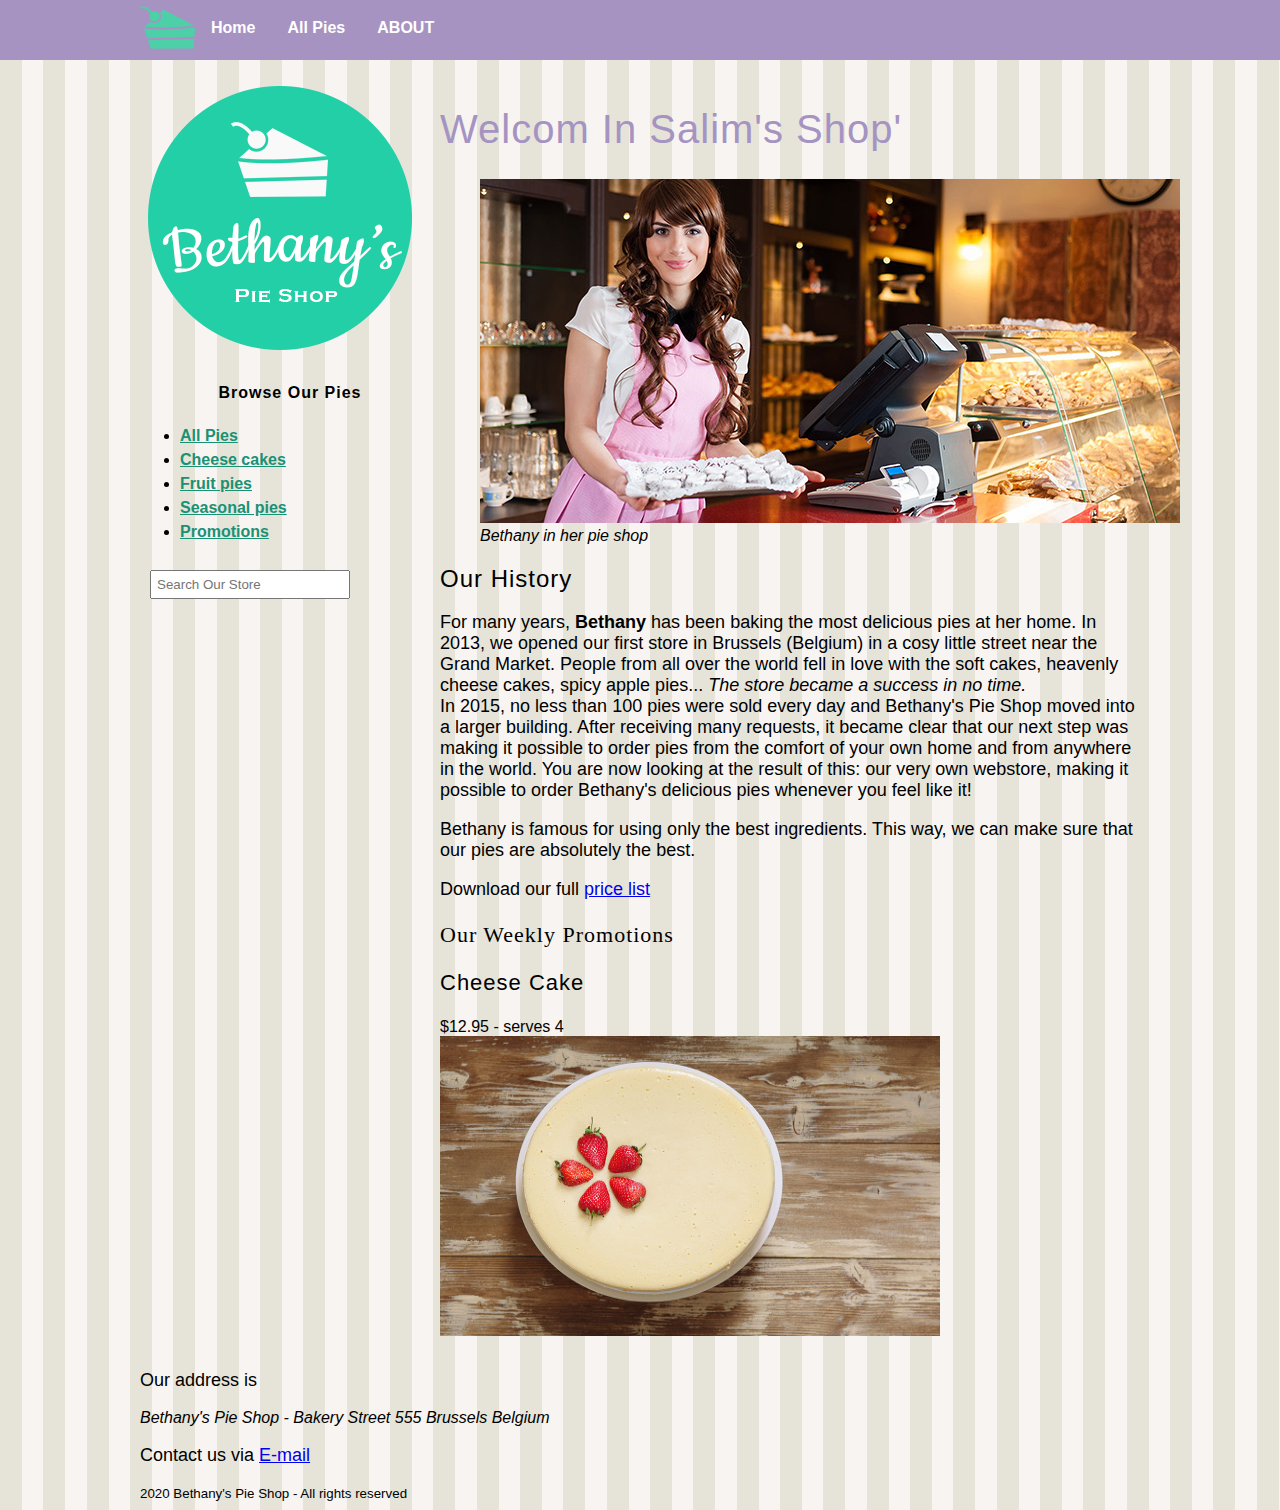
<file: index.html>
<!DOCTYPE html>
<html lang="en">

    <head>
        <meta charset="UTF-8">
        <meta name="description" content="store front for Salim Shop">
        <meta name="author" content="Salim Shop">
        <title>Salim Shop</title>
        <link rel="stylesheet" href="style.css">
        <link rel="icon" href="favicon.png" type="image/png">
    </head>

    <body>
        <header id="mainheader">
            <nav>
                <ul>
                    <li><img src="images/cake.svg" height="55" alt=""></li>
                    <li><a href="index.html">Home</a></li>
                    <li><a href="pieoverview.html">All Pies</a></li>
                    <li><a href="about.html">ABOUT</a></li>
                </ul>
            </nav>
        </header>

        <div id="maindiv">
            <aside id="leftmenu">
                <a href="index.html"><img src="images/bethanylogo.png"></a>
                <header>
                    <h4 align="center">Browse Our Pies</h4>
                </header>
                <ul>
                    <li><a href="pieoverview.html">All Pies</a></li>
                    <li><a href="cheesecakes.html">Cheese cakes</a></li>
                    <li><a href="fruitpies.html">Fruit pies</a></li>
                    <li><a href="seasonalpies.html">Seasonal pies</a></li>
                    <!-- <li><a href="#promos">Promotions</a></li> -->
                    <li><a href="promotions.html">Promotions</a></li>
                </ul>
                <input type="search" placeholder="Search Our Store" class="searchbox" id="">
            </aside>
            <main id="main">
                <article>
                    <header>
                        <h1 style="font-size: 40px; color: #a593c2;">Welcom In Salim's Shop'</h1>
                    </header>
                    <figure>
                        <img src="images/bethany.jpg" width="700" alt="">
                        <figcaption>Bethany in her pie shop</figcaption>
                    </figure>
                    <h2>Our history</h2>
                    <p>
                        For many years, <b>Bethany</b> has been baking the most delicious pies at her home. In 2013, we
                        opened our first
                        store in Brussels (Belgium) in a cosy little street near the Grand Market. People from all over
                        the
                        world fell
                        in love
                        with the soft cakes, heavenly cheese cakes, spicy apple pies... <i>The store became a success in
                            no
                            time.</i>
                        <br>In 2015, no less than 100 pies were sold every day and Bethany's Pie Shop moved into a
                        larger
                        building.
                        After receiving many requests, it became clear that our next step was making it possible to
                        order
                        pies from the
                        comfort of your own home and from anywhere in the world. You are now looking at the result of
                        this:
                        our very own
                        webstore, making it possible to order Bethany's delicious pies whenever you feel like it!
                    </p>
                    <p>
                        Bethany is famous for using only the best ingredients. This way, we can make sure
                        that our pies are absolutely the best.
                    </p>

                    <p>Download our full <a href="downloads/Price list.zip">price list</a></p>

                </article>
                <section id="promos">
                    <h3 style="font-family: verdana;">Our Weekly Promotions</h3>
                    <h3>Cheese Cake</h3>
                    $12.95 - serves 4 <br>
                    <img src="cheesecake.jpg" alt="cheesecake" width="500" height="300">

                </section>
            </main>
            <footer>
                <p>Our address is
                <address>Bethany's Pie Shop - Bakery Street 555 Brussels Belgium</address>
                </p>
                <p>Contact us via <a href="mailto:salemsayed981@gmail.com">E-mail</a></p>
                <small>2020 Bethany's Pie Shop - All rights reserved</small>
            </footer>
        </div>
    </body>

</html>
</file>
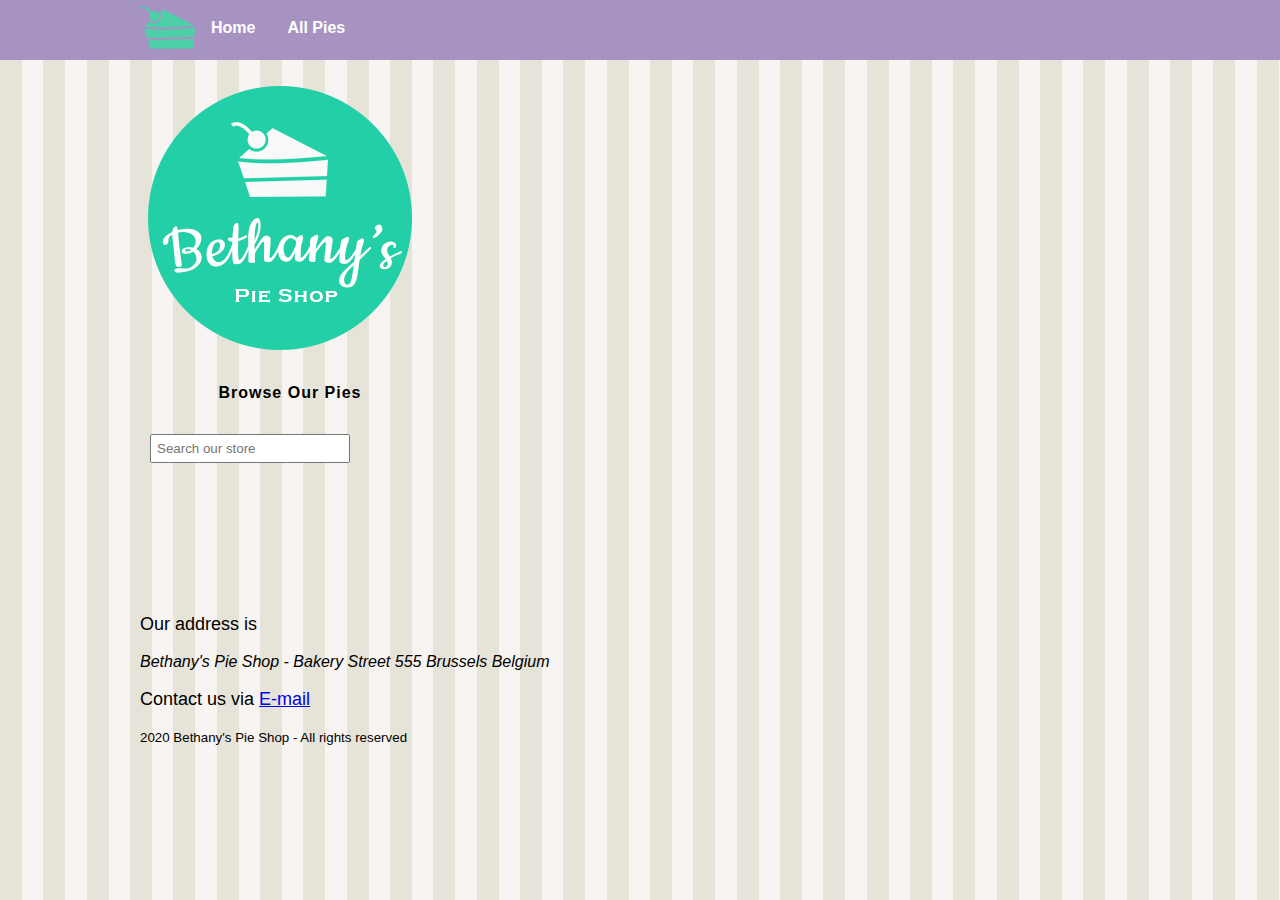
<file: about.html>
<!DOCTYPE html>

<html>

<head>
    <meta charset="utf-8">
    <!-- <meta name='referrer' content='no-referrer' /> -->
    <meta name="referrer" content="origin" />

    <title>Welcome to Bethany' Pie Shop!</title>
    <meta name="author" content="Bethany's Pie Shop">
    <meta name="description" content="Store front for Bethany's Pie Shop">
    <meta name="viewport" content="width=device-width, initial-scale=1">
    <link rel="icon" type="image/png" href="favicon.png">

    <link rel="stylesheet" href="style.css">
</head>

<body>
    <header id="mainheader">
        <nav>
            <ul>
                <li><img src="images/cake.svg" height="55" alt=""></li>
                <li><a href="index.html">Home</a></li>
                <li><a href="pieoverview.html">All Pies</a></li>
            </ul>
        </nav>
    </header>

    <div style="width:1000px;margin-left: auto;margin-right: auto;">
        <aside id="leftmenu">
            <a href="index.html"><img src="images/bethanylogo.png"></a>
            <header>
                <h4 style="text-align: center;">Browse our pies</h4>
            </header>
            <input type="search" class="searchbox" placeholder="Search our store" />

        </aside>

        <main id="main">
            <article>
                <iframe width="700" height="500" src="https://www.youtube.com/embed/xzstjbW53BI"
                    title="YouTube video player" frameborder="0"
                    allow="accelerometer; autoplay; clipboard-write; encrypted-media; gyroscope; picture-in-picture"
                    allowfullscreen></iframe>
            </article>
        </main>

        <footer>
            <p>Our address is
            <address>Bethany's Pie Shop - Bakery Street 555 Brussels Belgium</address>
            </p>
            <p>Contact us via <a href="mailto:salemsayed981@gmail.com">E-mail</a></p>
            <small>2020 Bethany's Pie Shop - All rights reserved</small>
        </footer>
    </div>

</body>

</html>
</file>
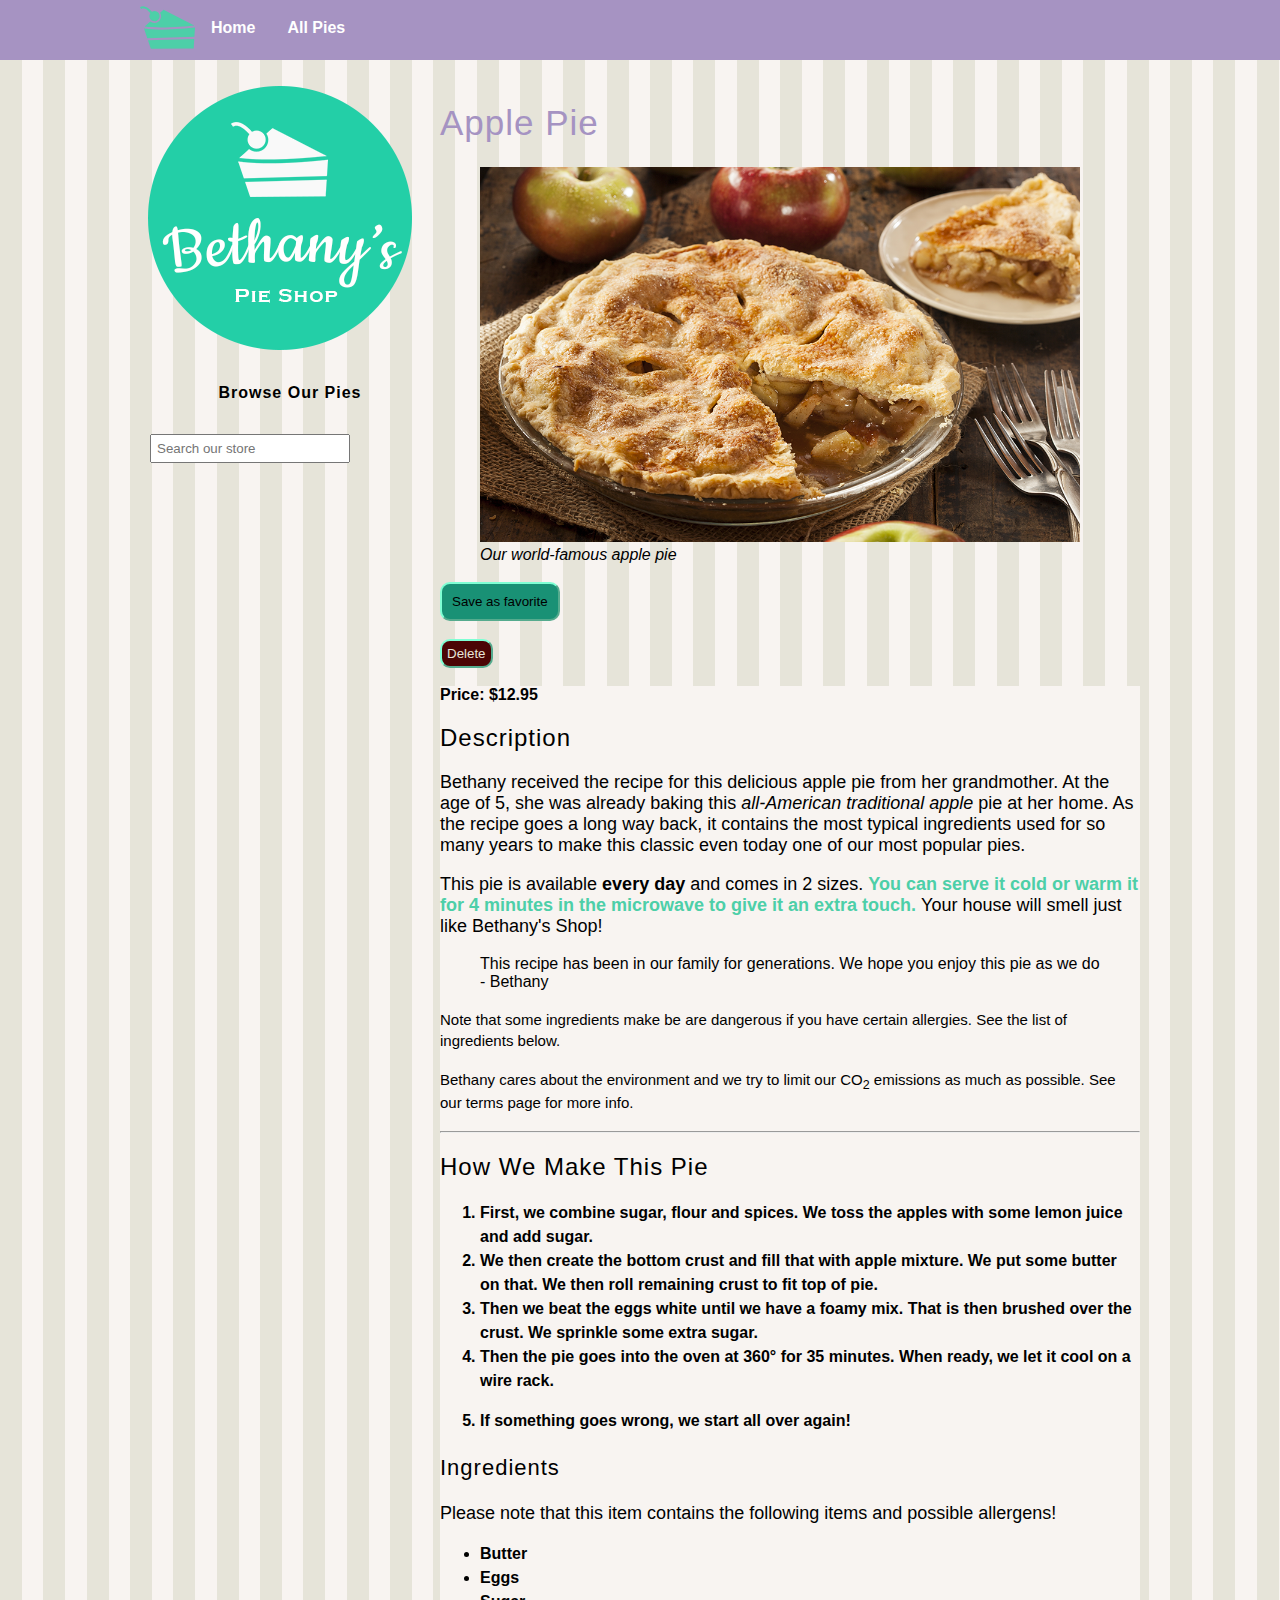
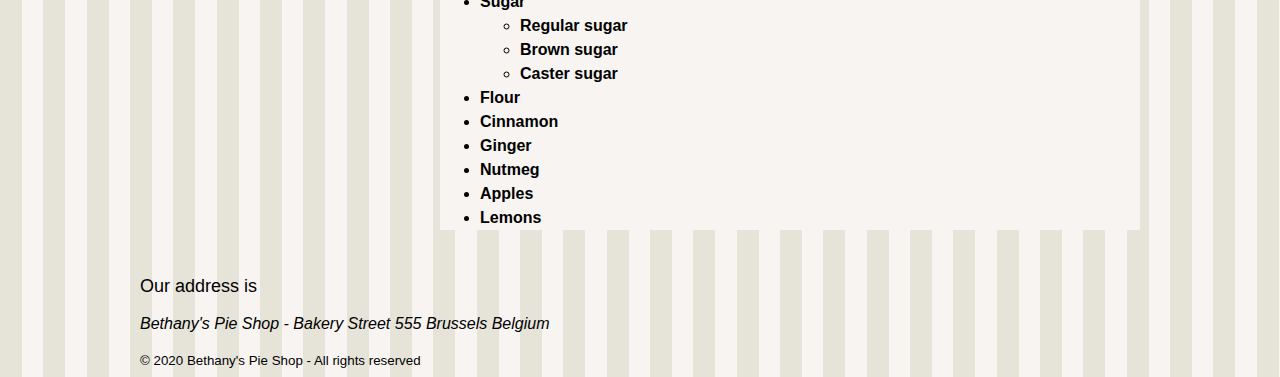
<file: applepie.html>
<!DOCTYPE html>

<html>

<head>
    <meta charset="utf-8">
    <title>Welcome to Bethany' Pie Shop!</title>
    <meta name="author" content="Bethany's Pie Shop">
    <meta name="description" content="Store front for Bethany's Pie Shop">
    <meta name="viewport" content="width=device-width, initial-scale=1">
    <link rel="icon" type="image/png" href="favicon.png">

    <link rel="stylesheet" href="style.css">
    <script>
        // local Storage  
        //setItem(key,value);
        //getItem(key);
        //removeItem(key);

        function save() {
            localStorage.setItem('applepie', true)

        }
        function del() {
            var del = document.getElementById("del")
            if (window.localStorage) {
                var storage = window.localStorage

                if (storage.getItem('applepie') == 'true') {
                    localStorage.removeItem('applepie')

                }
                else {
                    del.innerHTML = 'Apple pie is not one of your favorite'
                    favorite.innerHTML = ''
                }
            }


        }
        window.onclick = function () {
            var favorite = document.getElementById("favorite")
            var del = document.getElementById("del")
            var storage = window.localStorage

            if (storage.getItem('applepie') == 'true') {
                favorite.innerHTML = 'Apple pie is one of your favorite'
                del.innerHTML = ''
            }
        }
        window.onload = function () {
            var favorite = document.getElementById("favorite")
            var del = document.getElementById("del")
            var storage = window.localStorage

            if (storage.getItem('applepie') == 'true') {
                favorite.innerHTML = 'Apple pie is one of your favorite'
                del.innerHTML = ''
            }
        }
    </script>
</head>

<body>
    <header id="mainheader">
        <nav>
            <ul>
                <li><img src="images/cake.svg" height="55" alt=""></li>
                <li><a href="index.html">Home</a></li>
                <li><a href="pieoverview.html">All Pies</a></li>
            </ul>
        </nav>
    </header>

    <div style="width:1000px;margin-left: auto;margin-right: auto;">
        <aside id="leftmenu">
            <a href="index.html"><img src="images/bethanylogo.png"></a>
            <header>
                <h4 style="text-align: center;">Browse our pies</h4>
            </header>
            <input type="search" class="searchbox" placeholder="Search our store" />

        </aside>

        <main id="main">
            <article>
                <header>
                    <h1 style="font-size:35px;color:#a593c2">Apple pie</h1>
                </header>
                <figure>
                    <a href="images/products/applepie.jpg" target="_blank">
                        <img src="images/products/applepie.jpg" width="600" alt="Apple pie" /></a>
                    <figcaption>Our world-famous apple pie</figcaption>
                </figure>
                <p>
                    <button onclick="save()" type="button" id="prime">Save as favorite</button>
                    <span id="favorite"></span>
                </p>
                <p>
                    <button onclick="del()" type="button" id="delBtn">Delete</button>
                    <span id="del" style="color: red;"></span>
                </p>

                <div style="background-color:#f8f4f1;">
                    <strong>Price: $12.95</strong>
                    <h2>Description</h2>
                    <p>
                        Bethany received the recipe for this delicious apple pie from her grandmother. At the age of
                        5,
                        she
                        was
                        already baking this <em>all-American traditional apple</em> pie at her home.
                        As the recipe goes a long way back, it contains the most typical ingredients used for so
                        many
                        years
                        to
                        make this classic even today one of our most popular pies.
                    </p>
                    <p>
                        This pie is available <strong>every day</strong> and comes in 2 sizes. <span
                            style="color:#4dcfa8; font-weight:bold ;">You can serve it cold or warm it for 4 minutes
                            in
                            the microwave to give it an extra touch. </span>Your house will smell just like
                        Bethany's
                        Shop!
                    </p>
                    <p>
                    <blockquote>
                        This recipe has been in our family for generations. We hope you enjoy this pie as we do -
                        Bethany
                    </blockquote>
                    </p>

                    <p><small>Note that some ingredients make be are dangerous if you have certain allergies. See
                            the
                            list
                            of ingredients below.</small></p>
                    <p><small>Bethany cares about the environment and we try to limit our CO<sub>2</sub> emissions
                            as
                            much
                            as possible. See our terms page for more info.</small></p>
                    <hr>

                    <h2>How we make this pie</h2>
                    <ol>
                        <li>
                            First, we combine sugar, flour and spices. We toss the apples with some lemon juice and
                            add
                            sugar.
                        </li>
                        <li>We then create the bottom crust and fill that with apple mixture. We put some butter on
                            that. We
                            then roll remaining crust to fit top of pie.
                        </li>
                        <li>Then we beat the eggs white until we have a foamy mix. That is then brushed over the
                            crust.
                            We
                            sprinkle some extra sugar.
                        </li>
                        <li>Then the pie goes into the oven at 360° for 35 minutes. When ready, we let it cool on a
                            wire
                            rack.
                        </li>
                    </ol>

                    <ol start=5>
                        <li>If something goes wrong, we start all over again!</li>
                    </ol>

                    <h3>Ingredients</h3>
                    <p>Please note that this item contains the following items and possible allergens!</p>
                    <ul>
                        <li>Butter</li>
                        <li>Eggs</li>
                        <li>Sugar</li>
                        <ul>
                            <li>Regular sugar</li>
                            <li>Brown sugar</li>
                            <li>Caster sugar</li>
                        </ul>
                        <li>Flour</li>
                        <li>Cinnamon</li>
                        <li>Ginger</li>
                        <li>Nutmeg</li>
                        <li>Apples</li>
                        <li>Lemons</li>
                    </ul>
                </div>


            </article>


        </main>

        <footer>
            <p>Our address is
            <address>Bethany's Pie Shop - Bakery Street 555 Brussels Belgium</address>
            </p>
            <small>&copy; 2020 Bethany's Pie Shop - All rights reserved</small>
        </footer>
    </div>

</body>

</html>
</file>
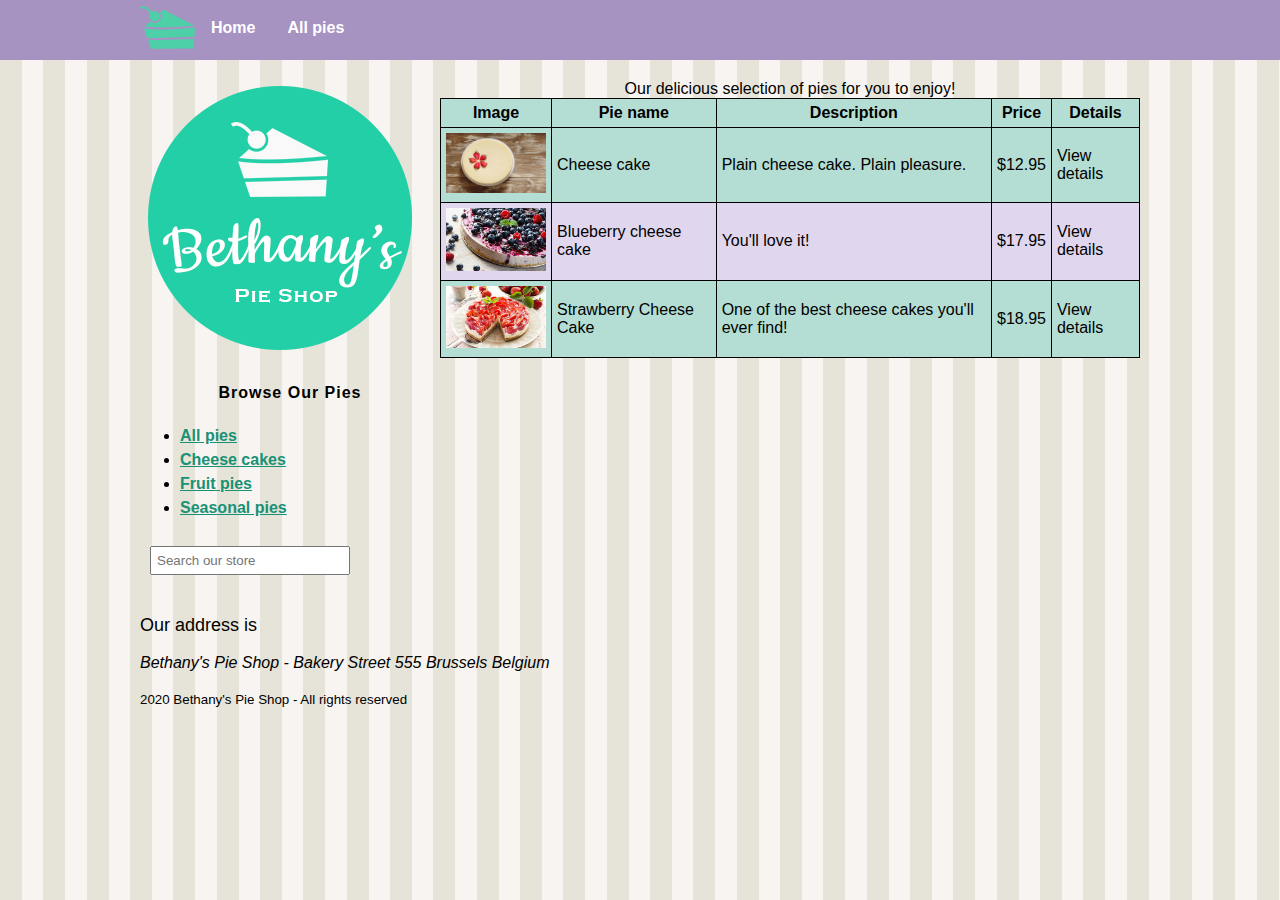
<file: cheesecakes.html>
<!DOCTYPE html>

<html>

<head>
    <meta charset="utf-8">
    <title>Welcome to Bethany' Pie Shop!</title>
    <meta name="author" content="Bethany's Pie Shop">
    <meta name="description" content="Store front for Bethany's Pie Shop">
    <meta name="viewport" content="width=device-width, initial-scale=1">
    <link rel="icon" type="image/png" href="favicon.png">
    <link rel="stylesheet" href="style.css">

   
</head>

<body>
    <header id="mainheader">
        <nav>
            <ul>
                <li><img src="images/cake.svg" height="55" /></li>
                <li><a href="index.html">Home</a></li>
                <li><a href="pieoverview.html">All pies</a></li>
            </ul>
        </nav>
    </header>

    <div style="width:1000px;margin-left: auto;margin-right: auto;">
        <aside id="leftmenu">
            <a href="index.html"><img src="images/bethanylogo.png" /></a>
            <header>
                <h4 style="text-align: center;">Browse our pies</h4>
            </header>
            <ul>
                <li><a href="pieoverview.html">All pies</a></li>
                <li><a href="cheesecakes.html">Cheese cakes</a></li>
                <li><a href="fruitpies.html">Fruit pies</a></li>
                <li><a href="seasonalpies.html">Seasonal pies</a></li>
            </ul>
            <input type="search" class="searchbox" placeholder="Search our store" />

        </aside>
        <main id="main">
            <table >
                <caption>
                    Our delicious selection of pies for you to enjoy!
                </caption>
                <thead>
                    <tr>
                        <th>Image</th>
                        <th>Pie name</th>
                        <th>Description</th>
                        <th>Price</th>
                        <th>Details</th>
                    </tr>
                </thead>
                <tbody>
                    <tr>
                        <td><img src="images/products/cheesecakesmall.jpg" width="100"></td>
                        <td>Cheese cake</td>
                        <td>Plain cheese cake. Plain pleasure.</td>
                        <td>$12.95</td>
                        <td>View details</td>
                    </tr>
                    <tr>
                        <td><img src="images/products/blueberrycheesecakesmall.jpg" width="100"></td>
                        <td>Blueberry cheese cake</td>
                        <td>You'll love it!</td>
                        <td>$17.95</td>
                        <td>View details</td>
                    </tr>
                    <tr>
                        <td><img src="images/products/strawberrycheesecakesmall.jpg" width="100"></td>
                        <td>Strawberry Cheese Cake</td>
                        <td>One of the best cheese cakes you'll ever find!</td>
                        <td>$18.95</td>
                        <td>View details</td>
                    </tr>
                </tbody>
            </table>

          
        </main>
        <footer>
            <p>Our address is <address>Bethany's Pie Shop - Bakery Street 555 Brussels Belgium</address>
            </p>
            <small>2020 Bethany's Pie Shop - All rights reserved</small>
        </footer>
    </div>

</body>

</html>
</file>
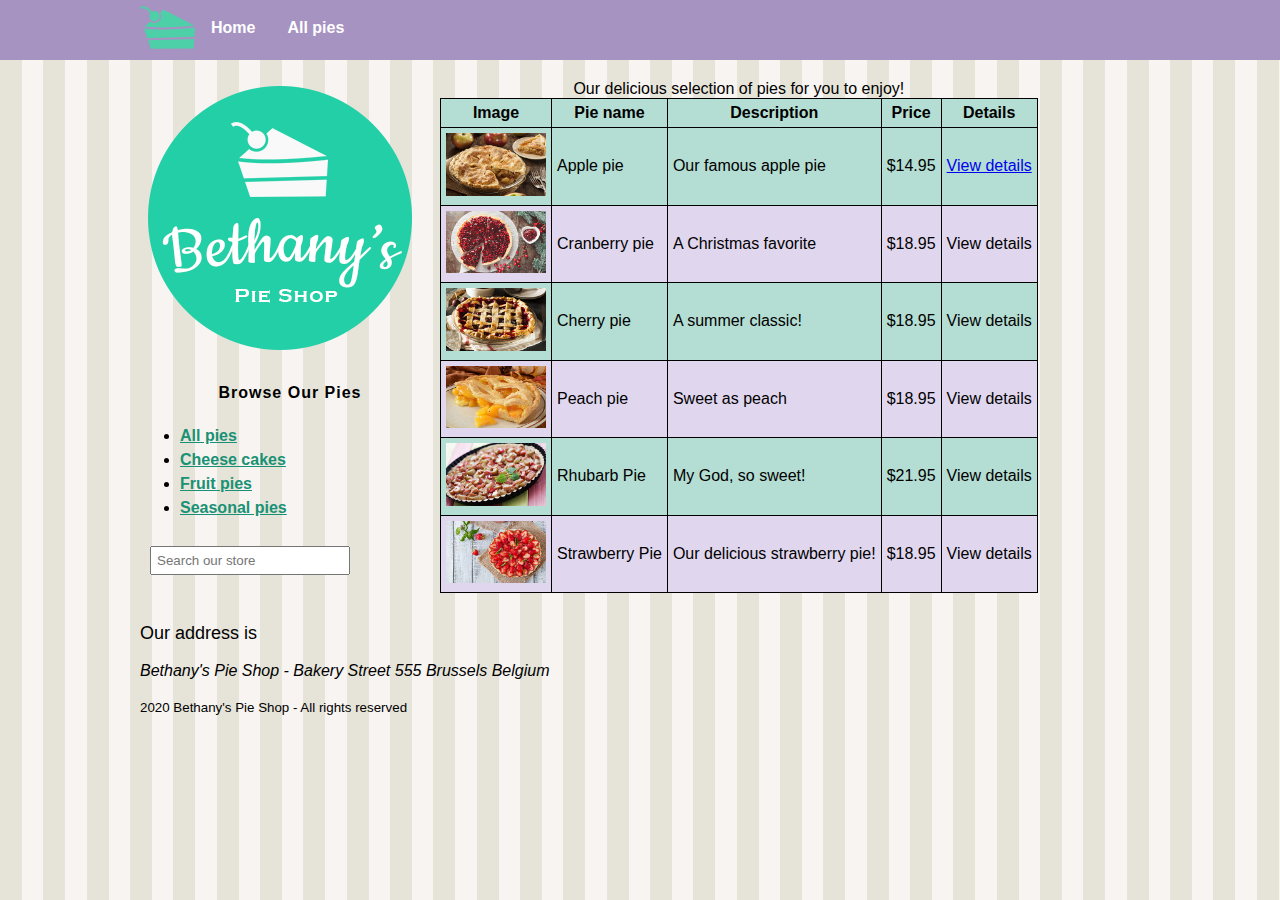
<file: fruitpies.html>
<!DOCTYPE html>

<html>

<head>
    <meta charset="utf-8">
    <title>Welcome to Bethany' Pie Shop!</title>
    <meta name="author" content="Bethany's Pie Shop">
    <meta name="description" content="Store front for Bethany's Pie Shop">
    <meta name="viewport" content="width=device-width, initial-scale=1">
    <link rel="icon" type="image/png" href="favicon.png">
    <link rel="stylesheet" href="style.css">
   
    
</head>

<body>
    <header id="mainheader">
        <nav>
            <ul>
                <li><img src="images/cake.svg" height="55" /></li>
                <li><a href="index.html">Home</a></li>
                <li><a href="pieoverview.html">All pies</a></li>
            </ul>
        </nav>
    </header>

    <div style="width:1000px;margin-left: auto;margin-right: auto;">
        <aside id="leftmenu">
            <a href="index.html"><img src="images/bethanylogo.png" /></a>
            <header>
                <h4 style="text-align: center;">Browse our pies</h4>
            </header>
            <ul>
                <li><a href="pieoverview.html">All pies</a></li>
                <li><a href="cheesecakes.html">Cheese cakes</a></li>
                <li><a href="fruitpies.html">Fruit pies</a></li>
                <li><a href="seasonalpies.html">Seasonal pies</a></li>
            </ul>
            <input type="search" class="searchbox" placeholder="Search our store" />

        </aside>
        <main id="main">
            <table >
                <caption>
                    Our delicious selection of pies for you to enjoy!
                </caption>
                <thead>
                    <tr>
                        <th>Image</th>
                        <th>Pie name</th>
                        <th>Description</th>
                        <th>Price</th>
                        <th>Details</th>
                    </tr>
                </thead>
                <tbody>
                    <tr>
                        <td><img src="images/products/applepiesmall.jpg" width="100"></td>
                        <td>Apple pie</td>
                        <td>Our famous apple pie</td>
                        <td>$14.95</td>
                        <td><a href="applepie.html" target="_blank">View details</a></td>
                    </tr>
                    <tr>
                        <td><img src="images/products/cranberrypiesmall.jpg" width="100"></td>
                        <td>Cranberry pie</td>
                        <td>A Christmas favorite</td>
                        <td>$18.95</td>
                        <td>View details</td>
                    </tr>
                    <tr>
                        <td><img src="images/products/cherrypiesmall.jpg" width="100"></td>
                        <td>Cherry pie</td>
                        <td>A summer classic!</td>
                        <td>$18.95</td>
                        <td>View details</td>
                    </tr>
                    <tr>
                        <td><img src="images/products/peachpiesmall.jpg" width="100"></td>
                        <td>Peach pie</td>
                        <td>Sweet as peach</td>
                        <td>$18.95</td>
                        <td>View details</td>
                    </tr>
                    <tr>
                        <td><img src="images/products/rhubarbpiesmall.jpg" width="100"></td>
                        <td>Rhubarb Pie</td>
                        <td>My God, so sweet!</td>
                        <td>$21.95</td>
                        <td>View details</td>
                    </tr>
                    <tr>
                        <td><img src="images/products/strawberrypiesmall.jpg" width="100"></td>
                        <td>Strawberry Pie</td>
                        <td>Our delicious strawberry pie!</td>
                        <td>$18.95</td>
                        <td>View details</td>
                    </tr>
                </tbody>
            </table>

          
        </main>
        <footer>
            <p>Our address is <address>Bethany's Pie Shop - Bakery Street 555 Brussels Belgium</address>
            </p>
            <small>2020 Bethany's Pie Shop - All rights reserved</small>
        </footer>
    </div>

</body>

</html>
</file>
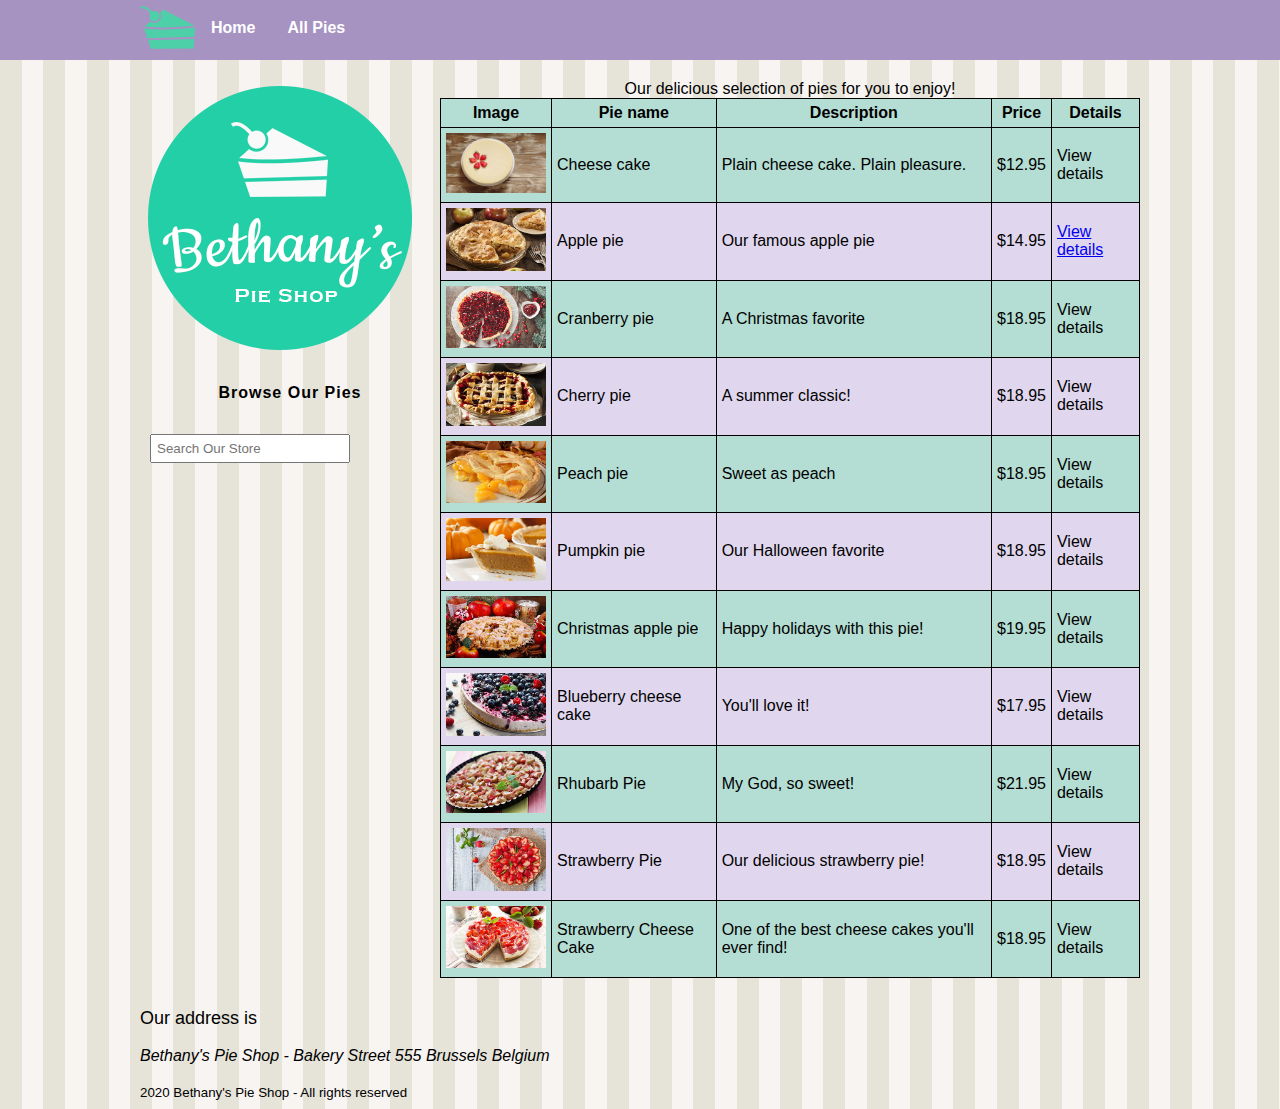
<file: pieoverview.html>
<!DOCTYPE html>
<html lang="en">

    <head>
        <meta charset="UTF-8">
        <meta name="description" content="store front for Salim Shop">
        <meta name="author" content="Salim Shop">
        <title>Salim Shop</title>
        <link rel="stylesheet" href="style.css">
        <link rel="icon" href="favicon.png" type="image/png">
    </head>

    <body>
        <header id="mainheader">
            <nav>

                <ul>
                    <li><img src="images/cake.svg" height="55" alt=""></li>
                    <li><a href="index.html">Home</a></li>
                    <li><a href="pieoverview.html">All Pies</a></li>
                </ul>
            </nav>
        </header>

        <div id="maindiv">
            <aside id="leftmenu">
                <a href="index.html"><img src="images/bethanylogo.png" title="Home" /></a>
                <header>
                    <h4 align="center">Browse Our Pies</h4>
                </header>
                <input type="search" placeholder="Search Our Store" class="searchbox" id="">
            </aside>

            <main id="main">
                <table>
                    <caption>
                        Our delicious selection of pies for you to enjoy!
                    </caption>
                    <thead>
                        <tr>
                            <th>Image</th>
                            <th>Pie name</th>
                            <th>Description</th>
                            <th>Price</th>
                            <th>Details</th>
                        </tr>
                    </thead>
                    <tbody>
                        <tr>
                            <td><img src="images/products/cheesecakesmall.jpg" width="100"></td>
                            <td>Cheese cake</td>
                            <td>Plain cheese cake. Plain pleasure.</td>
                            <td>$12.95</td>
                            <td>View details</td>
                        </tr>
                        <tr>
                            <td><img src="images/products/applepiesmall.jpg" width="100"></td>
                            <td>Apple pie</td>
                            <td>Our famous apple pie</td>
                            <td>$14.95</td>
                            <td><a href="applepie.html">View details</a></td>
                        </tr>
                        <tr>
                            <td><img src="images/products/cranberrypiesmall.jpg" width="100"></td>
                            <td>Cranberry pie</td>
                            <td>A Christmas favorite</td>
                            <td>$18.95</td>
                            <td>View details</td>
                        </tr>
                        <tr>
                            <td><img src="images/products/cherrypiesmall.jpg" width="100"></td>
                            <td>Cherry pie</td>
                            <td>A summer classic!</td>
                            <td>$18.95</td>
                            <td>View details</td>
                        </tr>
                        <tr>
                            <td><img src="images/products/peachpiesmall.jpg" width="100"></td>
                            <td>Peach pie</td>
                            <td>Sweet as peach</td>
                            <td>$18.95</td>
                            <td>View details</td>
                        </tr>
                        <tr>
                            <td><img src="images/products/pumpkinpiesmall.jpg" width="100"></td>
                            <td>Pumpkin pie</td>
                            <td>Our Halloween favorite</td>
                            <td>$18.95</td>
                            <td>View details</td>
                        </tr>
                        <tr>
                            <td><img src="images/products/christmasapplepiesmall.jpg" width="100"></td>
                            <td>Christmas apple pie</td>
                            <td>Happy holidays with this pie!</td>
                            <td>$19.95</td>
                            <td>View details</td>
                        </tr>
                        <tr>
                            <td><img src="images/products/blueberrycheesecakesmall.jpg" width="100"></td>
                            <td>Blueberry cheese cake</td>
                            <td>You'll love it!</td>
                            <td>$17.95</td>
                            <td>View details</td>
                        </tr>
                        <tr>
                            <td><img src="images/products/rhubarbpiesmall.jpg" width="100"></td>
                            <td>Rhubarb Pie</td>
                            <td>My God, so sweet!</td>
                            <td>$21.95</td>
                            <td>View details</td>
                        </tr>
                        <tr>
                            <td><img src="images/products/strawberrypiesmall.jpg" width="100"></td>
                            <td>Strawberry Pie</td>
                            <td>Our delicious strawberry pie!</td>
                            <td>$18.95</td>
                            <td>View details</td>
                        </tr>
                        <tr>
                            <td><img src="images/products/strawberrycheesecakesmall.jpg" width="100"></td>
                            <td>Strawberry Cheese Cake</td>
                            <td>One of the best cheese cakes you'll ever find!</td>
                            <td>$18.95</td>
                            <td>View details</td>
                        </tr>
                    </tbody>

                </table>
            </main>
            <footer>
                <p>Our address is
                <address>Bethany's Pie Shop - Bakery Street 555 Brussels Belgium</address>
                </p>
                <small>2020 Bethany's Pie Shop - All rights reserved</small>
            </footer>
        </div>


    </body>

</html>
</file>
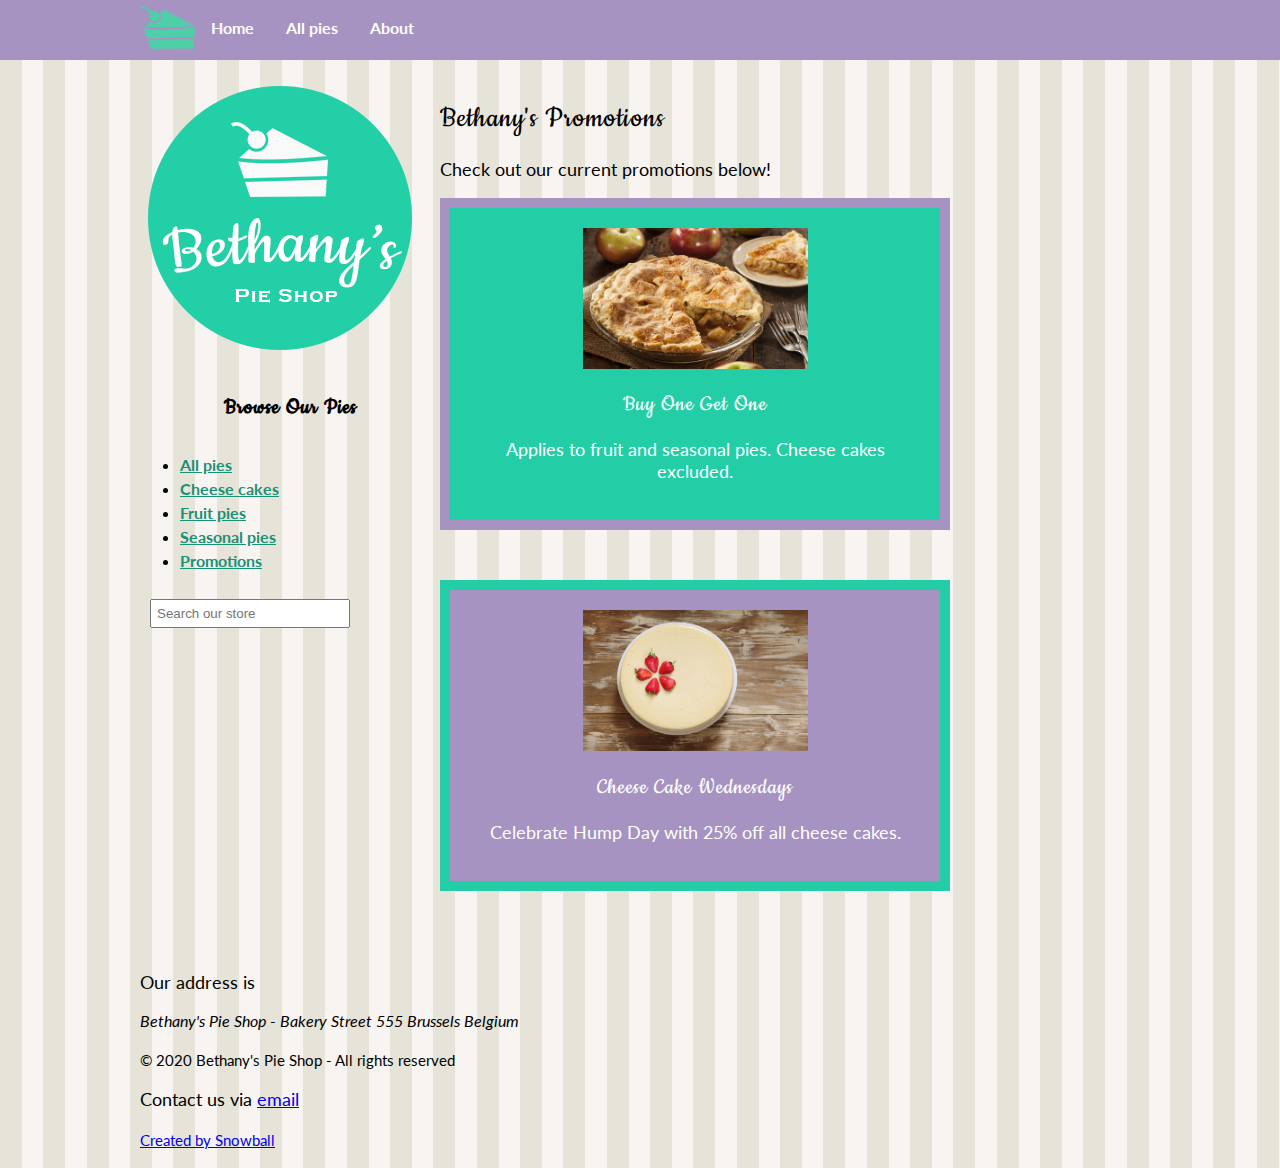
<file: promotions.html>
<!DOCTYPE html>
<html>

    <head>
        <meta charset="utf-8">
        <title>Bethany's Promotions</title>
        <meta name="author" content="Bethany's Pie Shop">
        <meta name="description" content="Store front for Bethany's Pie Shop">
        <meta name="viewport" content="width=device-width, initial-scale=1">
        <link rel="icon" type="image/png" href="favicon.png">
        <link href="https://fonts.googleapis.com/css2?family=Cookie&family=Lato:ital@0;1&display=swap" rel="stylesheet">
        <link rel="stylesheet" type="text/css" href="style.css">
    </head>

    <body>
        <header id="mainheader">
            <nav>
                <ul>
                    <li><img src="images/cake.svg" height="55" /></li>
                    <li><a href="index.html">Home</a></li>
                    <li><a href="pieoverview.html">All pies</a></li>
                    <li><a href="about.html">About</a></li>
                </ul>
            </nav>
        </header>
        <div style="width:1000px;margin-left: auto;margin-right: auto;">
            <aside id="leftmenu">
                <a href="index.html"><img src="images/bethanylogo.png" /></a>

                <header>
                    <h4 id="sidebar-heading">Browse our pies</h4>
                </header>
                <ul>
                    <li><a href="pieoverview.html">All pies</a></li>
                    <li><a href="cheesecakes.html">Cheese cakes</a></li>
                    <li><a href="fruitpies.html">Fruit pies</a></li>
                    <li><a href="seasonalpies.html">Seasonal pies</a></li>
                    <li><a href="#promos">Promotions</a></li>
                </ul>

                <input type="search" class="searchbox" placeholder="Search our store" />
            </aside>
            <main id="main">
                <header>
                    <h1>Bethany's Promotions</h1>
                </header>

                <p>Check out our current promotions below!</p>
                <div class="promotion">
                    <img src="images/products/applepie.jpg" alt="">
                    <h2>Buy one get one</h2>
                    <p>Applies to fruit and seasonal pies. Cheese cakes excluded.</p>
                </div>
                <div class="promotion promotion-purple">
                    <img src="images/products/cheesecake.jpg" alt="">

                    <h2>Cheese cake Wednesdays</h2>
                    <p>Celebrate Hump Day with 25% off all cheese cakes.</p>
                </div>
            </main>

            <footer>
                <p>Our address is</p>
                <address>Bethany's Pie Shop - Bakery Street 555 Brussels Belgium</address>
                <p><small>&copy; 2020 Bethany's Pie Shop - All rights reserved</small></p>
                <p>Contact us via <a href="mailto:info@bethanyspieshop.com">email</a></p>
                <p><small><a href="https://www.snowball.be">Created by Snowball</a></small></p>
            </footer>
        </div>
    </body>

</html>
</file>
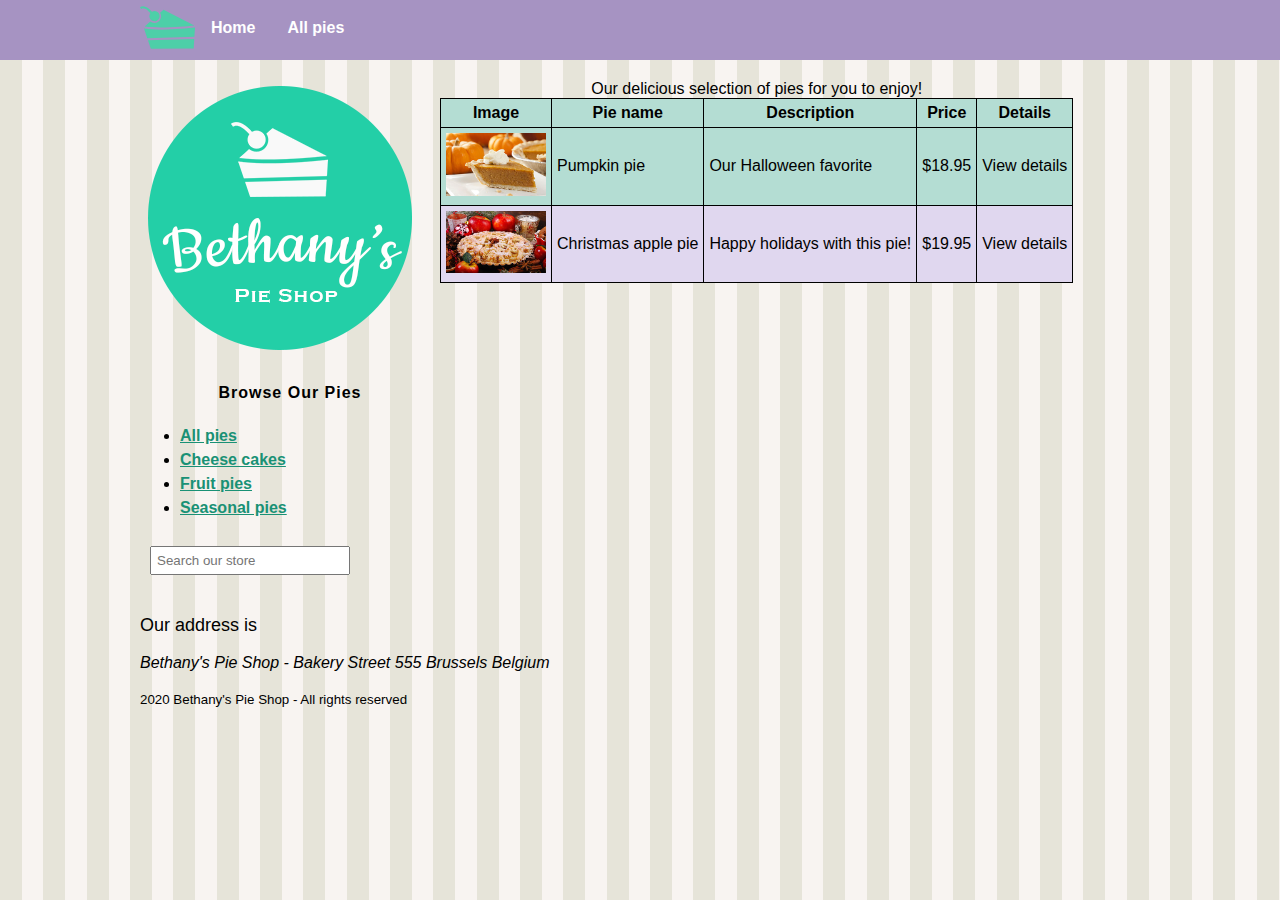
<file: seasonalpies.html>
<!DOCTYPE html>

<html>

<head>
    <meta charset="utf-8">
    <title>Welcome to Bethany' Pie Shop!</title>
    <meta name="author" content="Bethany's Pie Shop">
    <meta name="description" content="Store front for Bethany's Pie Shop">
    <meta name="viewport" content="width=device-width, initial-scale=1">
    <link rel="icon" type="image/png" href="favicon.png">
    <link rel="stylesheet" href="style.css"> 
</head>

<body>
    <header id="mainheader">
        <nav>
            <ul>
                <li><img src="images/cake.svg" height="55" /></li>
                <li><a href="index.html">Home</a></li>
                <li><a href="pieoverview.html">All pies</a></li>
            </ul>
        </nav>
    </header>

    <div style="width:1000px;margin-left: auto;margin-right: auto;">
        <aside id="leftmenu">
            <a href="index.html"><img src="images/bethanylogo.png" /></a>
            <header>
                <h4 style="text-align: center;">Browse our pies</h4>
            </header>
            <ul>
                <li><a href="pieoverview.html">All pies</a></li>
                <li><a href="cheesecakes.html">Cheese cakes</a></li>
                <li><a href="fruitpies.html">Fruit pies</a></li>
                <li><a href="seasonalpies.html">Seasonal pies</a></li>
            </ul>
            <input type="search" class="searchbox" placeholder="Search our store" />

        </aside>
        <main id="main">
            <table >
                <caption>
                    Our delicious selection of pies for you to enjoy!
                </caption>
                <thead>
                    <tr>
                        <th>Image</th>
                        <th>Pie name</th>
                        <th>Description</th>
                        <th>Price</th>
                        <th>Details</th>
                    </tr>
                </thead>
                <tbody>
                    <tr>
                        <td><img src="images/products/pumpkinpiesmall.jpg" width="100"></td>
                        <td>Pumpkin pie</td>
                        <td>Our Halloween favorite</td>
                        <td>$18.95</td>
                        <td>View details</td>
                    </tr>
                    <tr>
                        <td><img src="images/products/christmasapplepiesmall.jpg" width="100"></td>
                        <td>Christmas apple pie</td>
                        <td>Happy holidays with this pie!</td>
                        <td>$19.95</td>
                        <td>View details</td>
                    </tr>
                </tbody>
            </table>

           
        </main>
        <footer>
            <p>Our address is <address>Bethany's Pie Shop - Bakery Street 555 Brussels Belgium</address>
            </p>
            <small>2020 Bethany's Pie Shop - All rights reserved</small>
        </footer>
    </div>

</body>

</html>
</file>
<file: style.css>
body {
  margin-top: 0;
  font-family: "Lato", "Segoe UI", Tahoma, Geneva, Verdana, sans-serif;
  margin-left: auto;
  margin-right: auto;
  background-color: #e6e4d9;
  background-image: url("images/pattern.png");
}

#mainheader {
  background-color: #a693c2;
}

nav {
  height: 60px;
  width: 1000px;
  margin: 0 auto 20px;
}

#maindiv {
  width: 1000px;
  margin-left: auto;
  margin-right: auto;
}

#leftmenu {
  float: left;
  width: 30%;
  margin-bottom: 30px;
}

.searchbox {
  padding: 5px;
  margin: 10px 10px;
  width: 200px;
}

#main {
  float: right;
  width: 70%;
  margin-bottom: 30px;
}

footer {
  clear: both;
  width: 100%;
}

header,
section,
footer,
aside,
nav,
main,
article,
figure {
  display: block;
}

table,
th,
td {
  border: 1px solid black;
  border-collapse: collapse;
  padding: 5px;
}

nav > ul {
  list-style-type: none;
  margin: 0;
  padding: 0;
}

nav > ul > li {
  float: left;
}

nav > ul > li a {
  display: block;
  color: white;
  text-align: center;
  padding: 16px;
  text-decoration: none;
  font-weight: bold;
}

p {
  font-size: 18px;
}

h3 {
  font-size: 22px;
}

li {
  font-weight: bold;
  line-height: 1.5;
}

figcaption {
  font-style: italic;
}

h1,
h2,
h3,
h4,
h5,
h6 {
  letter-spacing: 1px;
  font-family: "Cookie", verdana, Arial, sans-serif;
  text-transform: capitalize;
  font-weight: normal;
}

h4 {
  text-align: center;
  font-weight: bold;
}

.promotion {
  background-color: #23cea6;
  color: white;
  width: 450px;
  text-align: center;
  border: 10px solid #a693c2;
  padding: 20px;
  margin-bottom: 50px;
  /* padding :top right bottom left */
  /* padding :top/bottom  left/right  */
  /* padding :top/bottom/left/right  */
}

.promotion img {
  width: 50%;
}

.promotion-purple {
  background-color: #a693c2;
  border-color: #23cea6;
}

#sidebar-heading {
  font-size: 24px;
}

#leftmenu a {
  color: #199175;
}
#leftmenu a:hover {
  color: #116552;
}

tr:nth-of-type(odd) {
  background-color: #b4ddd3;
}
tr:nth-of-type(even) {
  background-color: #e0d7ef;
}


#prime{
  background-color: #199175;
  /* border: none; */
  border-radius: 10px;
  border-color: aquamarine;
  padding: 10px;
}

#delBtn{
  background-color: #4b0505;
  color: #e6e4d9;
  /* border: none; */
  border-radius: 10px;
  border-color: aquamarine;
  padding: 5px;
}


#favorite{
  color: #199175;
  /* border: none; */
  border-radius: 10px;
  
  padding: 5px;
 top: 10px;
}
</file>
